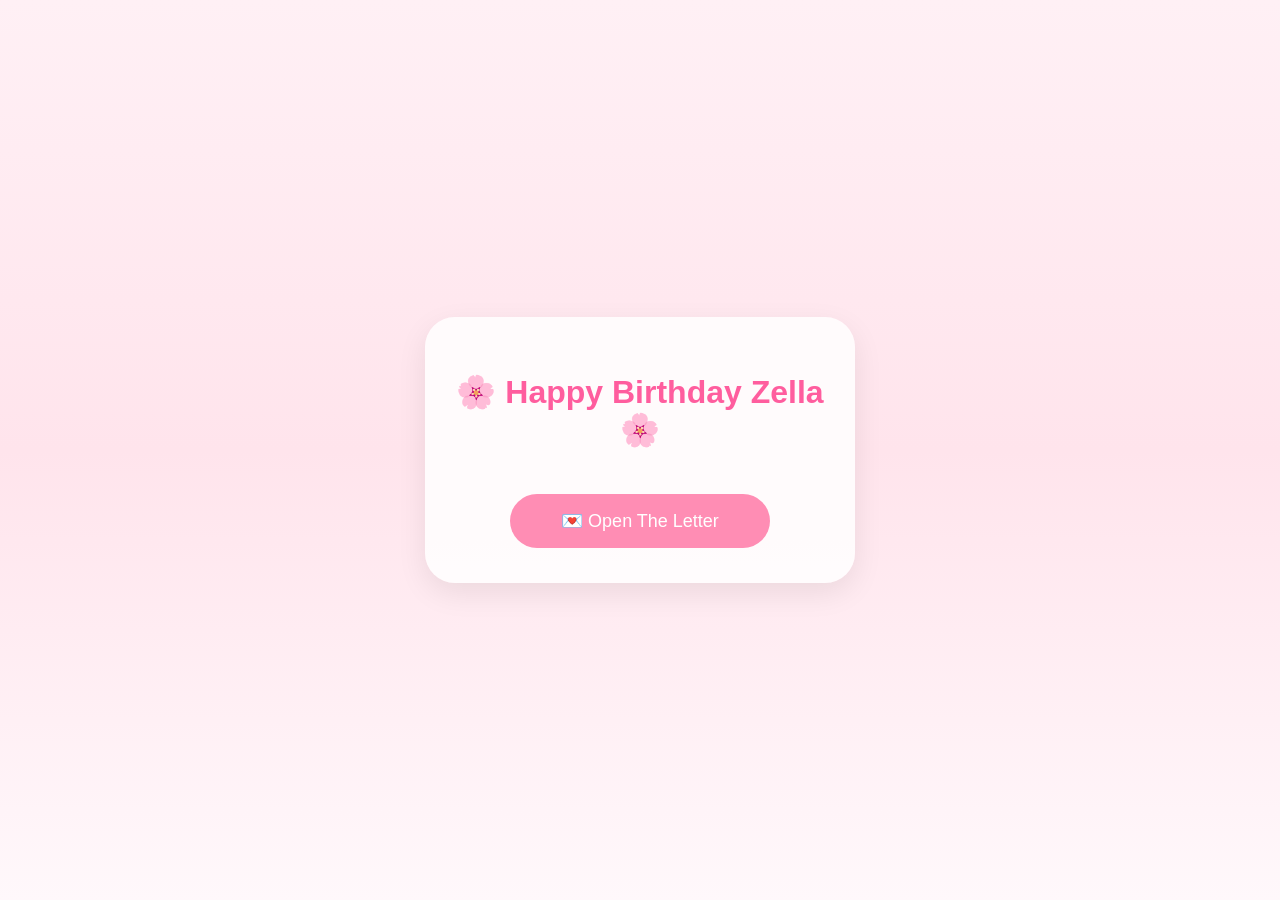
<file: index.html>
<!DOCTYPE html>
<html lang="id">
<head>
<meta charset="UTF-8">
<meta name="viewport" content="width=device-width, initial-scale=1.0">
<title>🌸 Happy Birthday Zella 🌸</title>
<link rel="stylesheet" href="style.css">
</head>

<body>

<div id="popup"></div>

<div class="center-card">

    <h1>🌸 Happy Birthday Zella 🌸</h1>

    <button id="openBtn">
        💌 Open The Letter
    </button>

    <button id="musicBtn" style="display:none;">
        🎵 Putar Musik
    </button>

    <audio id="bgMusic" loop>
        <source src="music.mp3.aac" type="audio/mp4">
    </audio>

</div>

<script src="script.js"></script>

</body>
</html>
</file>
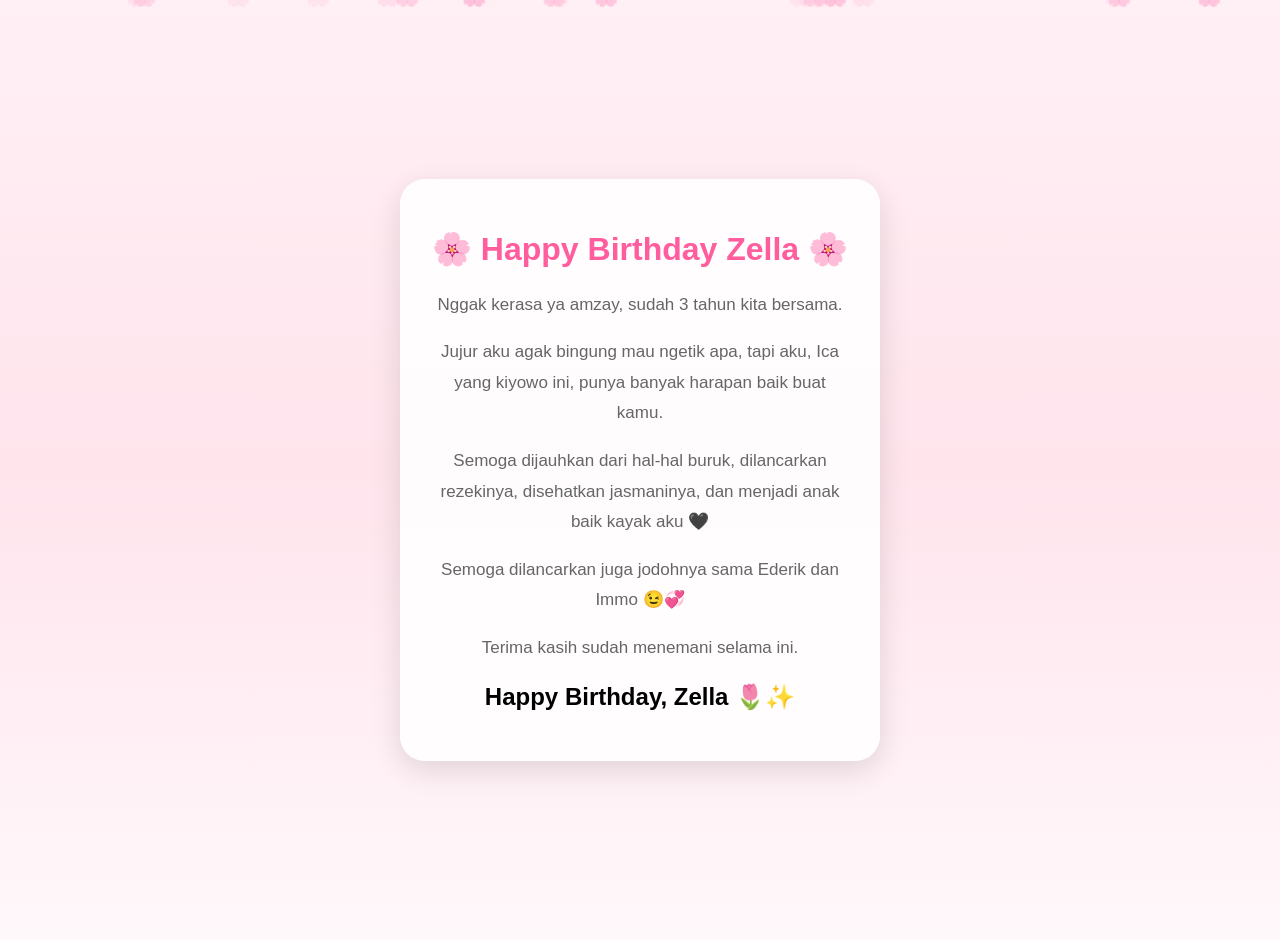
<file: letter.html>
<!DOCTYPE html>
<html lang="id">
<head>
<meta charset="UTF-8">
<meta name="viewport" content="width=device-width, initial-scale=1.0">

<title>💌 Untuk Zella 💌</title>

<style>

body{
    margin:0;
    padding:20px;
    min-height:100vh;
    display:flex;
    justify-content:center;
    align-items:center;
    background:linear-gradient(180deg,#fff0f5,#ffe4ec,#fff8fb);
    overflow:hidden;
    font-family:Arial,sans-serif;
}

.letter{
    max-width:420px;
    width:100%;
    background:rgba(255,255,255,.9);
    padding:30px;
    border-radius:25px;
    text-align:center;
    box-shadow:0 10px 30px rgba(0,0,0,.12);
    animation:fadeUp 1.2s ease;
}

h1{
    color:#ff5d9e;
}

p{
    color:#666;
    line-height:1.8;
    font-size:17px;
}

.sakura{
    position:fixed;
    top:-20px;
    font-size:24px;
    animation:fall linear infinite;
}

@keyframes fall{
    from{
        transform:translateY(-20px) rotate(0deg);
    }

    to{
        transform:translateY(110vh) rotate(360deg);
    }
}

@keyframes fadeUp{
    from{
        opacity:0;
        transform:translateY(50px);
    }

    to{
        opacity:1;
        transform:translateY(0);
    }
}

</style>
</head>

<body>

<div class="letter">

<h1>🌸 Happy Birthday Zella 🌸</h1>

<p>
Nggak kerasa ya amzay, sudah 3 tahun kita bersama.
</p>

<p>
Jujur aku agak bingung mau ngetik apa,
tapi aku, Ica yang kiyowo ini,
punya banyak harapan baik buat kamu.
</p>

<p>
Semoga dijauhkan dari hal-hal buruk,
dilancarkan rezekinya,
disehatkan jasmaninya,
dan menjadi anak baik kayak aku 🖤
</p>

<p>
Semoga dilancarkan juga jodohnya
sama Ederik dan Immo 😉💞
</p>

<p>
Terima kasih sudah menemani selama ini.
</p>

<h2>
Happy Birthday, Zella 🌷✨
</h2>

</div>

<script>

for(let i=0;i<20;i++){

    const sakura=document.createElement("div");

    sakura.innerHTML="🌸";

    sakura.className="sakura";

    sakura.style.left=Math.random()*100+"vw";

    sakura.style.animationDuration=
        (5+Math.random()*5)+"s";

    sakura.style.opacity=Math.random();

    document.body.appendChild(sakura);

}

</script>

</body>
</html>
</file>
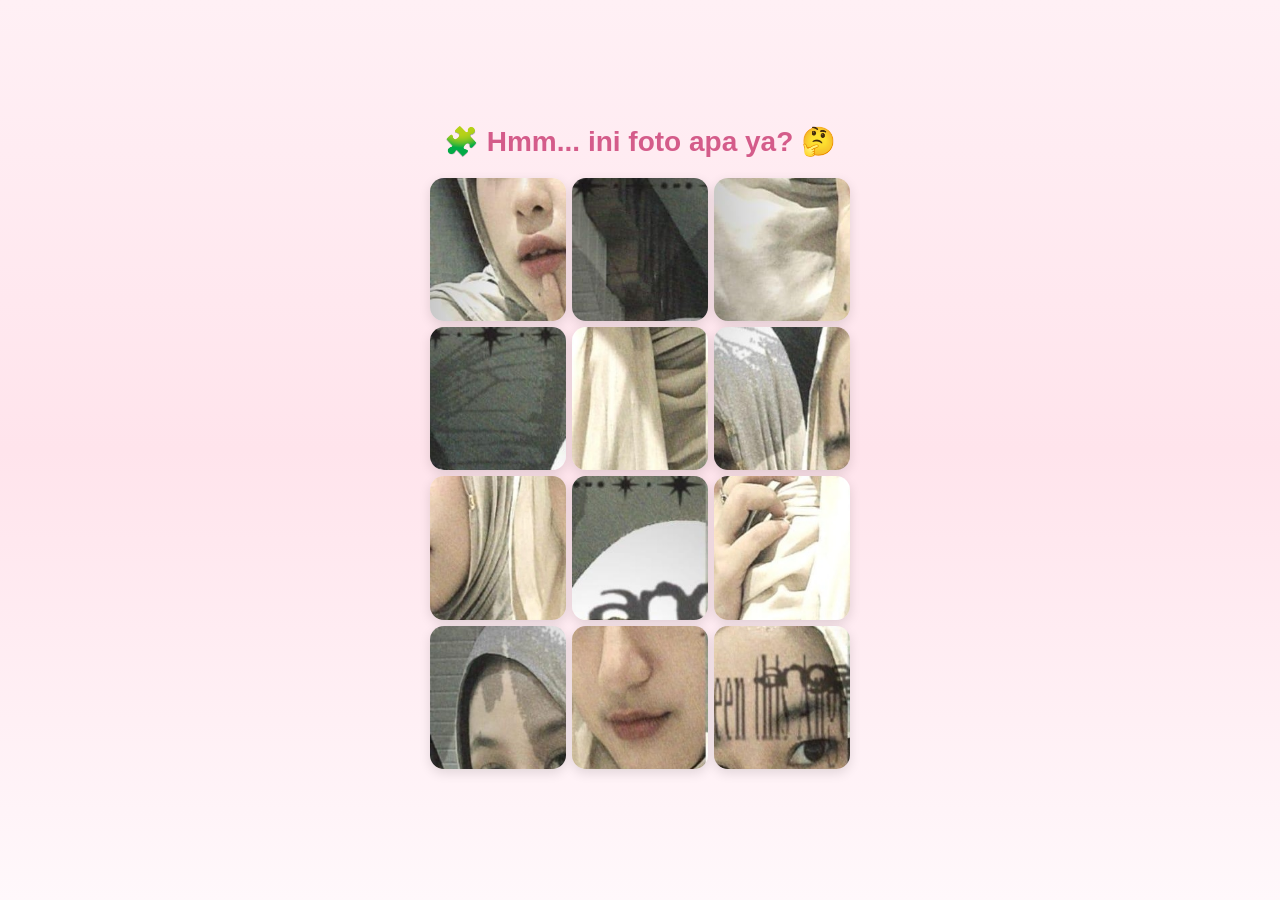
<file: puzzle.html>
<!DOCTYPE html>
<html lang="id">
<head>
<meta charset="UTF-8">
<meta name="viewport" content="width=device-width, initial-scale=1.0">
<title>Puzzle Untuk Zella 🌸</title>

<style>

body{
    margin:0;
    padding:20px;
    min-height:100vh;
    background:linear-gradient(180deg,#fff0f5,#ffe4ec,#fff8fb);
    display:flex;
    flex-direction:column;
    align-items:center;
    justify-content:center;
    font-family:Arial,sans-serif;
    box-sizing:border-box;
}

h1{
    color:#d45c8a;
    text-align:center;
    margin-bottom:20px;
    font-size:28px;
}

#board{
    display:grid;
    grid-template-columns:repeat(3,1fr);
    gap:6px;
    width:min(92vw,420px);
}

.piece{
    width:100%;
    aspect-ratio:201/212;
    object-fit:cover;
    border-radius:14px;
    cursor:pointer;
    transition:0.2s;
    box-shadow:0 4px 12px rgba(0,0,0,.12);
}

.selected{
    outline:4px solid #ff7fb3;
    transform:scale(1.05);
}

#message{
    margin-top:25px;
    text-align:center;
    color:#d45c8a;
    font-size:20px;
}

#finalPhoto{
    width:100%;
    max-width:420px;
    border-radius:20px;
    box-shadow:0 10px 25px rgba(0,0,0,.15);
    animation:fadeIn 1s ease;
}

@keyframes fadeIn{
    from{
        opacity:0;
        transform:scale(0.95);
    }
    to{
        opacity:1;
        transform:scale(1);
    }
}

</style>
</head>

<body>

<h1>🧩 Hmm... ini foto apa ya? 🤔</h1>

<div id="board">

    <img src="puzzle_7.jpg" class="piece">
    <img src="puzzle_1.jpg" class="piece">
    <img src="puzzle_10.jpg" class="piece">

    <img src="puzzle_2.jpg" class="piece">
    <img src="puzzle_12.jpg" class="piece">
    <img src="puzzle_5.jpg" class="piece">

    <img src="puzzle_8.jpg" class="piece">
    <img src="puzzle_3.jpg" class="piece">
    <img src="puzzle_11.jpg" class="piece">

    <img src="puzzle_4.jpg" class="piece">
    <img src="puzzle_9.jpg" class="piece">
    <img src="puzzle_6.jpg" class="piece">

</div>

<div id="message"></div>

<script>

const pieces = document.querySelectorAll(".piece");
let firstPiece = null;

pieces.forEach(piece => {

    piece.addEventListener("click", function(){

        if(firstPiece === null){

            firstPiece = this;
            this.classList.add("selected");

        }else{

            const temp = firstPiece.src;

            firstPiece.src = this.src;
            this.src = temp;

            firstPiece.classList.remove("selected");
            firstPiece = null;

            checkPuzzle();
        }

    });

});

function checkPuzzle(){

    const correctOrder = [
        "puzzle_1.jpg",
        "puzzle_2.jpg",
        "puzzle_3.jpg",
        "puzzle_4.jpg",
        "puzzle_5.jpg",
        "puzzle_6.jpg",
        "puzzle_7.jpg",
        "puzzle_8.jpg",
        "puzzle_9.jpg",
        "puzzle_10.jpg",
        "puzzle_11.jpg",
        "puzzle_12.jpg"
    ];

    let solved = true;

    pieces.forEach((piece,index)=>{

        if(!piece.src.includes(correctOrder[index])){
            solved = false;
        }

    });

    if(solved){

        document.getElementById("board").innerHTML = `
            <img src="photobaru.jpg.jpeg" id="finalPhoto">
        `;

        document.getElementById("message").innerHTML = `
            <h2>🥺 Ternyata itu foto kita berdua ❤️</h2>
        `;

        setTimeout(()=>{
            window.location.href = "letter.html";
        },5000);

    }

}

</script>

</body>
</html>
</file>
<file: style.css>
body{
    margin:0;
    min-height:100vh;
    display:flex;
    justify-content:center;
    align-items:center;
    background:linear-gradient(180deg,#fff0f5,#ffe4ec,#fff8fb);
    font-family:Arial,sans-serif;
    padding:20px;
    box-sizing:border-box;
}

.center-card{
    width:100%;
    max-width:380px;
    text-align:center;
    padding:35px 25px;
    border-radius:30px;
    background:rgba(255,255,255,.85);
    box-shadow:0 10px 30px rgba(0,0,0,.08);
}

h1{
    color:#ff5d9e;
    font-size:32px;
    margin-bottom:30px;
}

button{
    width:100%;
    max-width:260px;
    padding:16px;
    border:none;
    border-radius:50px;
    background:#ff8db4;
    color:white;
    font-size:18px;
    cursor:pointer;
    margin-top:15px;
}

#popup{
    position:fixed;
    top:-100px;
    left:50%;
    transform:translateX(-50%);
    width:85%;
    max-width:320px;
    padding:15px;
    border-radius:20px;
    background:white;
    color:#d45c8a;
    text-align:center;
    box-shadow:0 10px 25px rgba(0,0,0,.15);
    transition:.5s;
    z-index:999;
}

.bounce{
    animation:bounce .45s ease;
}

@keyframes bounce{
    0%{transform:scale(1);}
    30%{transform:scale(.92);}
    60%{transform:scale(1.05);}
    100%{transform:scale(1);}
}

#finalPhoto{
    width:100%;
    max-width:420px;
    border-radius:20px;
    box-shadow:0 10px 25px rgba(0,0,0,.15);
}
</file>
